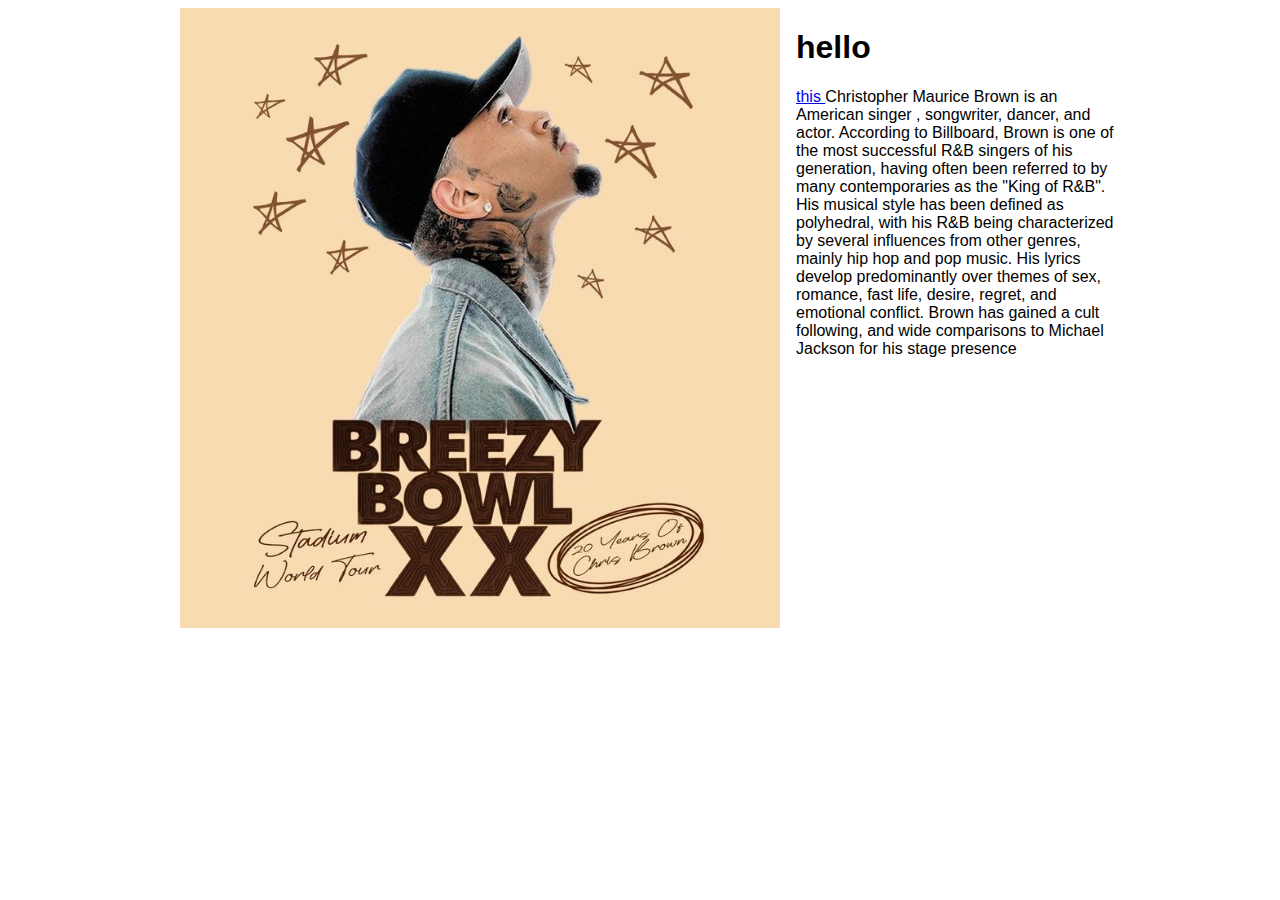
<file: index.html>
<!DOCTYPE html>
<html lang="en">

<head>
  <meta charset="UTF-8" />
  <meta name="viewport" content="width=device-width, initial-scale=1.0" />
  <title>Gobusaone</title>
  <link rel="stylesheet" href="style.css"/>
</head>

<body>
  <main>
    <div id="foto">
      <a href="one.html"><img src="imagies/brown 1.jpeg" alt="" /></a>
    </div>
    <div id="copy">
      <h1>hello</h1>
      <p>
        <a href="https://instagram.com/skywalker_baby_ghost" target="_blank">this </a>Christopher Maurice Brown is an American singer
        , songwriter, dancer, and actor. According to Billboard, Brown is one of the most successful R&B singers of his generation,
         having often been referred to by many contemporaries as the "King of R&B". His musical style has been defined as polyhedral,
          with his R&B being characterized by several influences from other genres, mainly hip hop and pop music. His lyrics develop 
          predominantly over themes of sex, romance, fast life, desire, regret, and emotional conflict. Brown has gained a cult following,
           and wide comparisons to Michael Jackson for his stage presence
      </p>
    </div>
  </main>
</body>

</html>
</file>
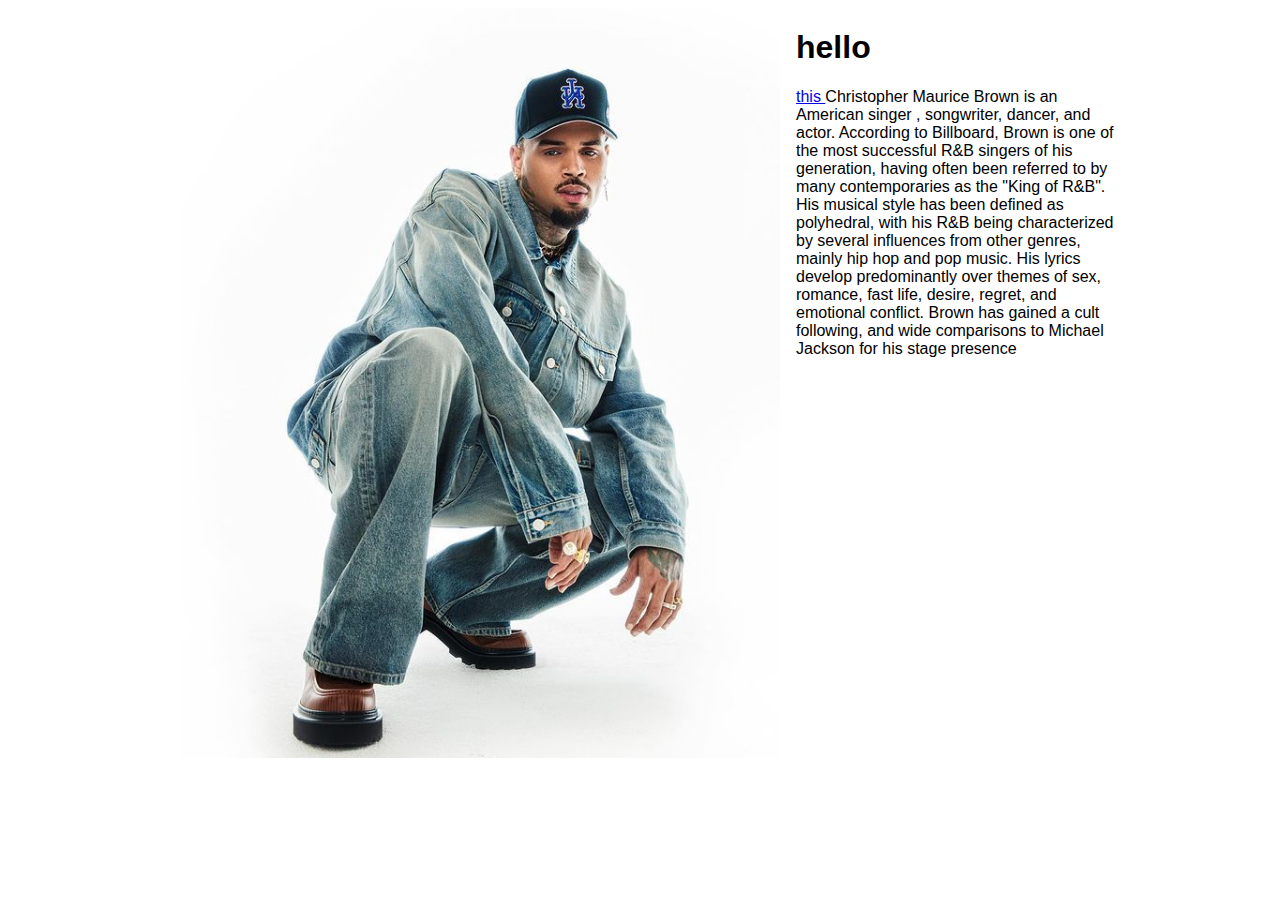
<file: index 2.html>
<!DOCTYPE html>
<html lang="en">

<head>
  <meta charset="UTF-8" />
  <meta name="viewport" content="width=device-width, initial-scale=1.0" />
  <title>Gobusaone</title>
  <link rel="stylesheet" href="style.css"/>
</head>

<body>
  <main>
    <div id="foto">
      <a href="two.html"><img src="imagies/brown 2.jpeg" alt="" /></a>
    </div>
    <div id="copy">
      <h1>hello</h1>
      <p>
        <a href="https://instagram.com/skywalker_baby_ghost" target="_blank">this </a>Christopher Maurice Brown is an American singer
        , songwriter, dancer, and actor. According to Billboard, Brown is one of the most successful R&B singers of his generation,
         having often been referred to by many contemporaries as the "King of R&B". His musical style has been defined as polyhedral,
          with his R&B being characterized by several influences from other genres, mainly hip hop and pop music. His lyrics develop 
          predominantly over themes of sex, romance, fast life, desire, regret, and emotional conflict. Brown has gained a cult following,
           and wide comparisons to Michael Jackson for his stage presence
      </p>
    </div>
  </main>
</body>

</html>
</file>
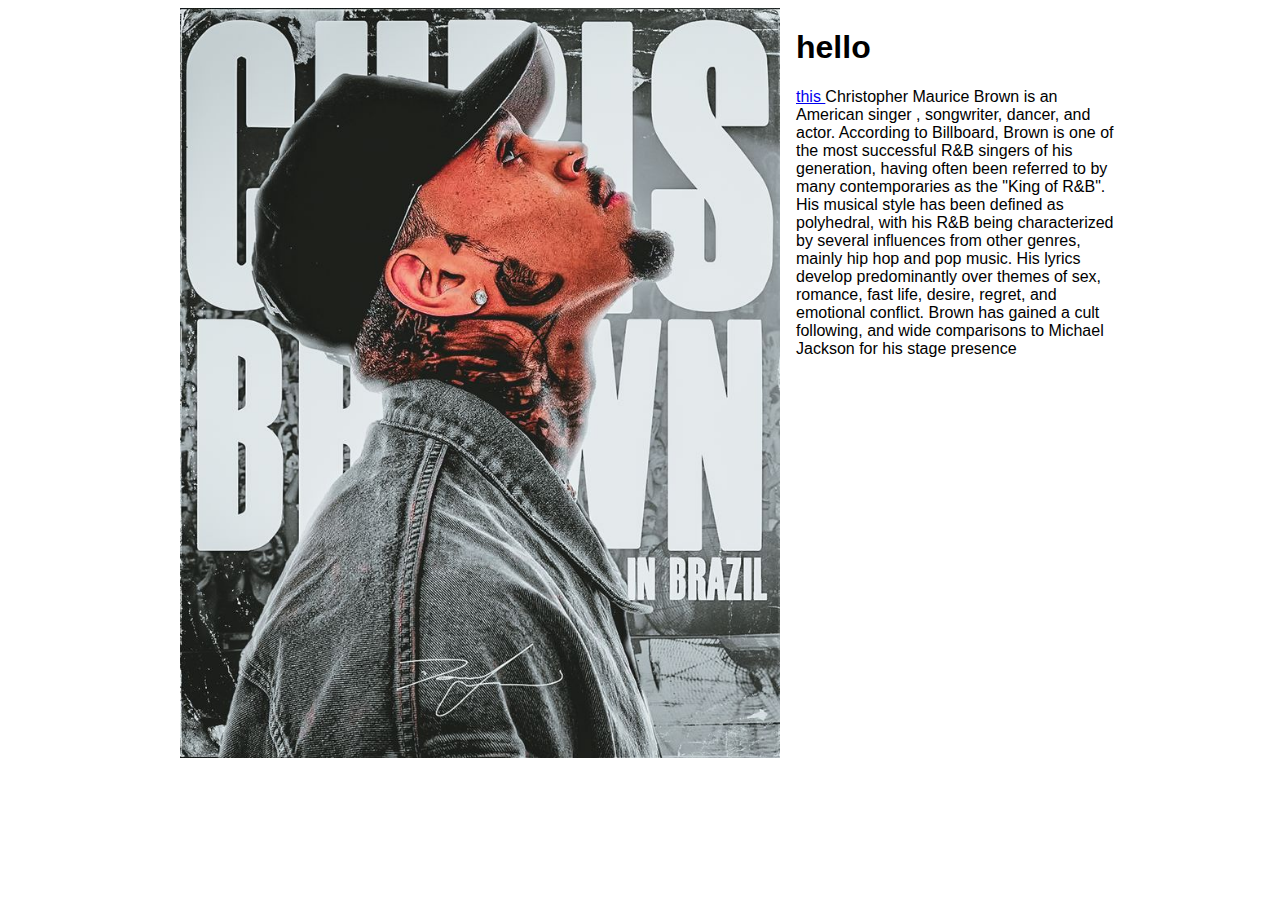
<file: index 3.html>
<!DOCTYPE html>
<html lang="en">

<head>
  <meta charset="UTF-8" />
  <meta name="viewport" content="width=device-width, initial-scale=1.0" />
  <title>Gobusaone</title>
  <link rel="stylesheet" href="style.css"/>
</head>

<body>
  <main>
    <div id="foto">
      <a href="three.html"><img src="imagies/brown 3.jpg" alt="" /></a>
    </div>
    <div id="copy">
      <h1>hello</h1>
      <p>
        <a href="https://instagram.com/skywalker_baby_ghost" target="_blank">this </a>Christopher Maurice Brown is an American singer
        , songwriter, dancer, and actor. According to Billboard, Brown is one of the most successful R&B singers of his generation,
         having often been referred to by many contemporaries as the "King of R&B". His musical style has been defined as polyhedral,
          with his R&B being characterized by several influences from other genres, mainly hip hop and pop music. His lyrics develop 
          predominantly over themes of sex, romance, fast life, desire, regret, and emotional conflict. Brown has gained a cult following,
           and wide comparisons to Michael Jackson for his stage presence
      </p>
    </div>
  </main>
</body>

</html>
</file>
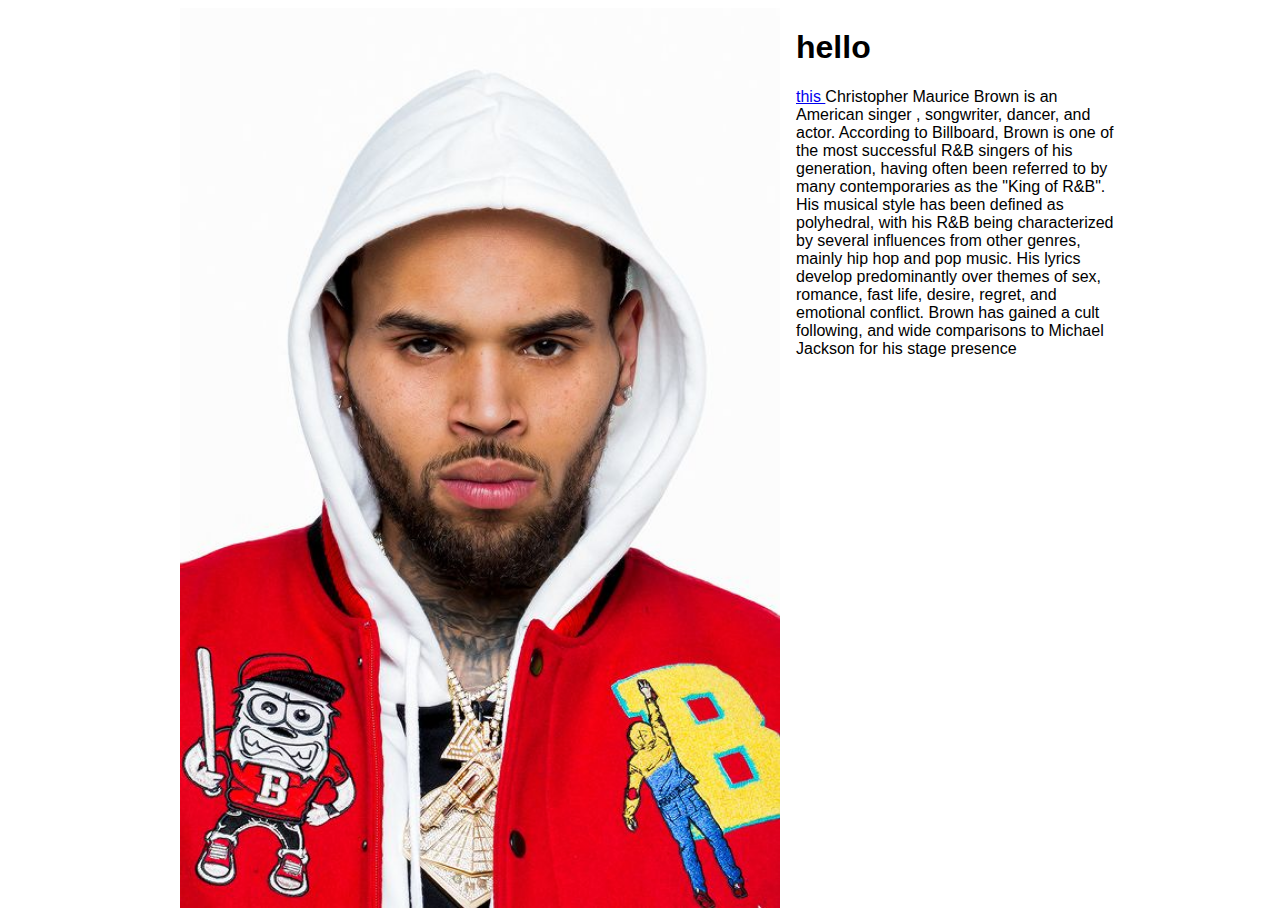
<file: index 4.html>
<!DOCTYPE html>
<html lang="en">

<head>
  <meta charset="UTF-8" />
  <meta name="viewport" content="width=device-width, initial-scale=1.0" />
  <title>Gobusaone</title>
  <link rel="stylesheet" href="style.css"/>
</head>

<body>
  <main>
    <div id="foto">
      <a href="four.html"><img src="imagies/brown 4.jpeg" alt="" /></a>
    </div>
    <div id="copy">
      <h1>hello</h1>
      <p>
        <a href="https://instagram.com/skywalker_baby_ghost" target="_blank">this </a>Christopher Maurice Brown is an American singer
        , songwriter, dancer, and actor. According to Billboard, Brown is one of the most successful R&B singers of his generation,
         having often been referred to by many contemporaries as the "King of R&B". His musical style has been defined as polyhedral,
          with his R&B being characterized by several influences from other genres, mainly hip hop and pop music. His lyrics develop 
          predominantly over themes of sex, romance, fast life, desire, regret, and emotional conflict. Brown has gained a cult following,
           and wide comparisons to Michael Jackson for his stage presence
      </p>
    </div>
  </main>
</body>

</html>
</file>
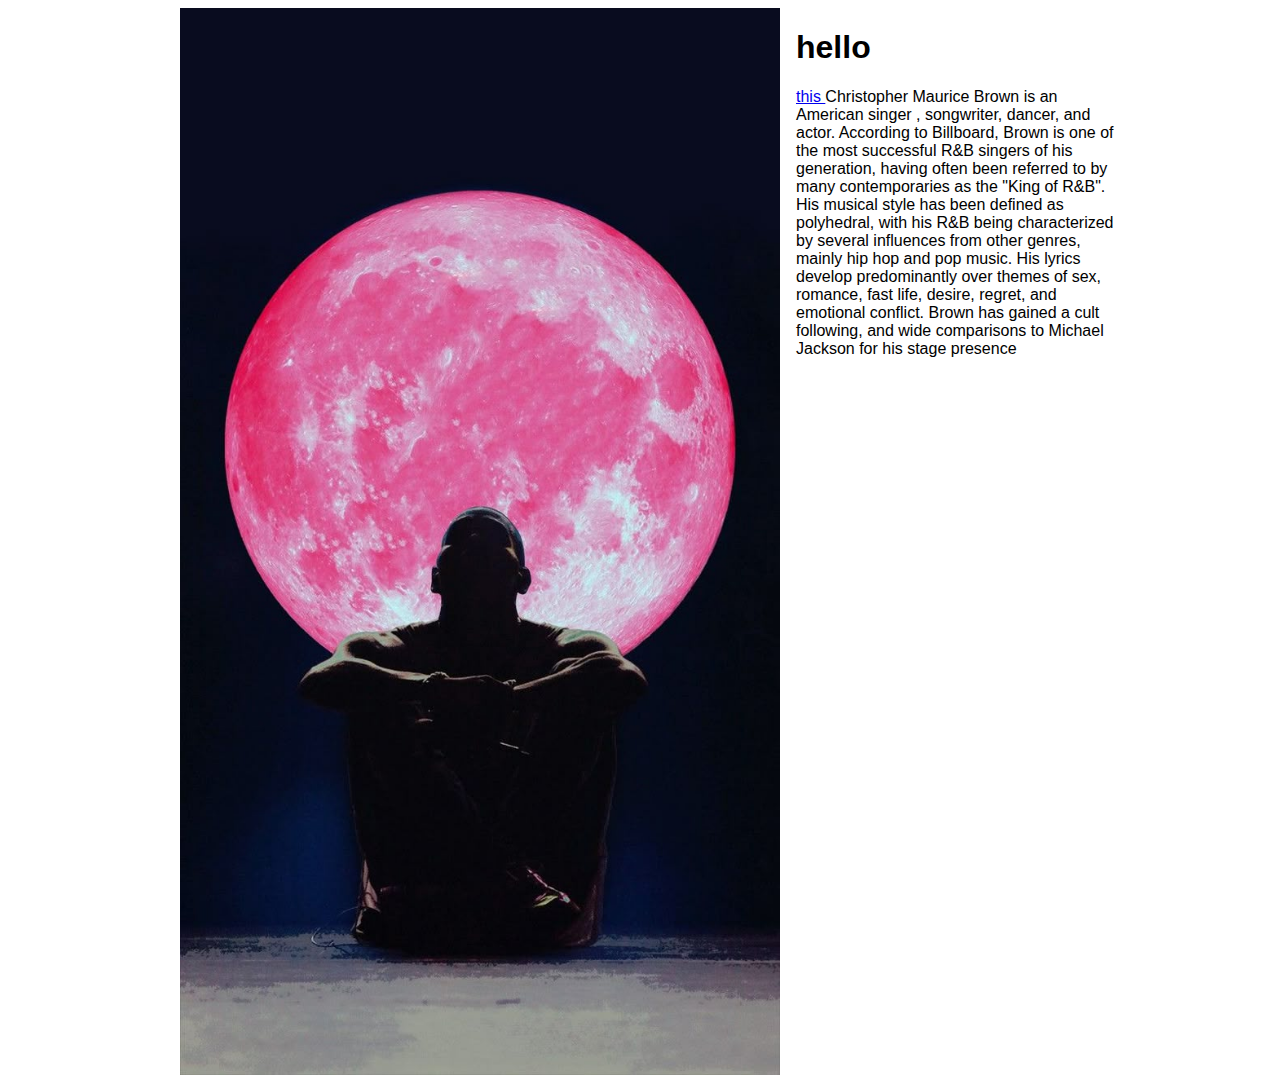
<file: index5.html>
<!DOCTYPE html>
<html lang="en">

<head>
  <meta charset="UTF-8" />
  <meta name="viewport" content="width=device-width, initial-scale=1.0" />
  <title>Gobusaone</title>
  <link rel="stylesheet" href="style.css"/>
</head>

<body>
  <main>
    <div id="foto">
      <a href="five.html"><img src="imagies/brown5.jpeg" alt="" /></a>
    </div>
    <div id="copy">
      <h1>hello</h1>
      <p>
        <a href="https://instagram.com/skywalker_baby_ghost" target="_blank">this </a>Christopher Maurice Brown is an American singer
        , songwriter, dancer, and actor. According to Billboard, Brown is one of the most successful R&B singers of his generation,
         having often been referred to by many contemporaries as the "King of R&B". His musical style has been defined as polyhedral,
          with his R&B being characterized by several influences from other genres, mainly hip hop and pop music. His lyrics develop 
          predominantly over themes of sex, romance, fast life, desire, regret, and emotional conflict. Brown has gained a cult following,
           and wide comparisons to Michael Jackson for his stage presence
      </p>
    </div>
  </main>
</body>

</html>
</file>
<file: style.css>
body {
  background-color:
  margin: 0;
  font-family: Arial, Helvetica, sans-serif;
}

main {
  display: grid;
  grid-template-columns: 600px 320px;
  width: 920px;

  column-gap: 1rem;

  margin: 0 auto 0 auto;
}

main div#foto img {
  width: 100%;
}
main div#copy { 
    
}

main div#foto a{
    transition: all 0.5s ;
    display:block;
}
main div#foto a:hover{outline: 1rem solid crimson

    
}
</file>
